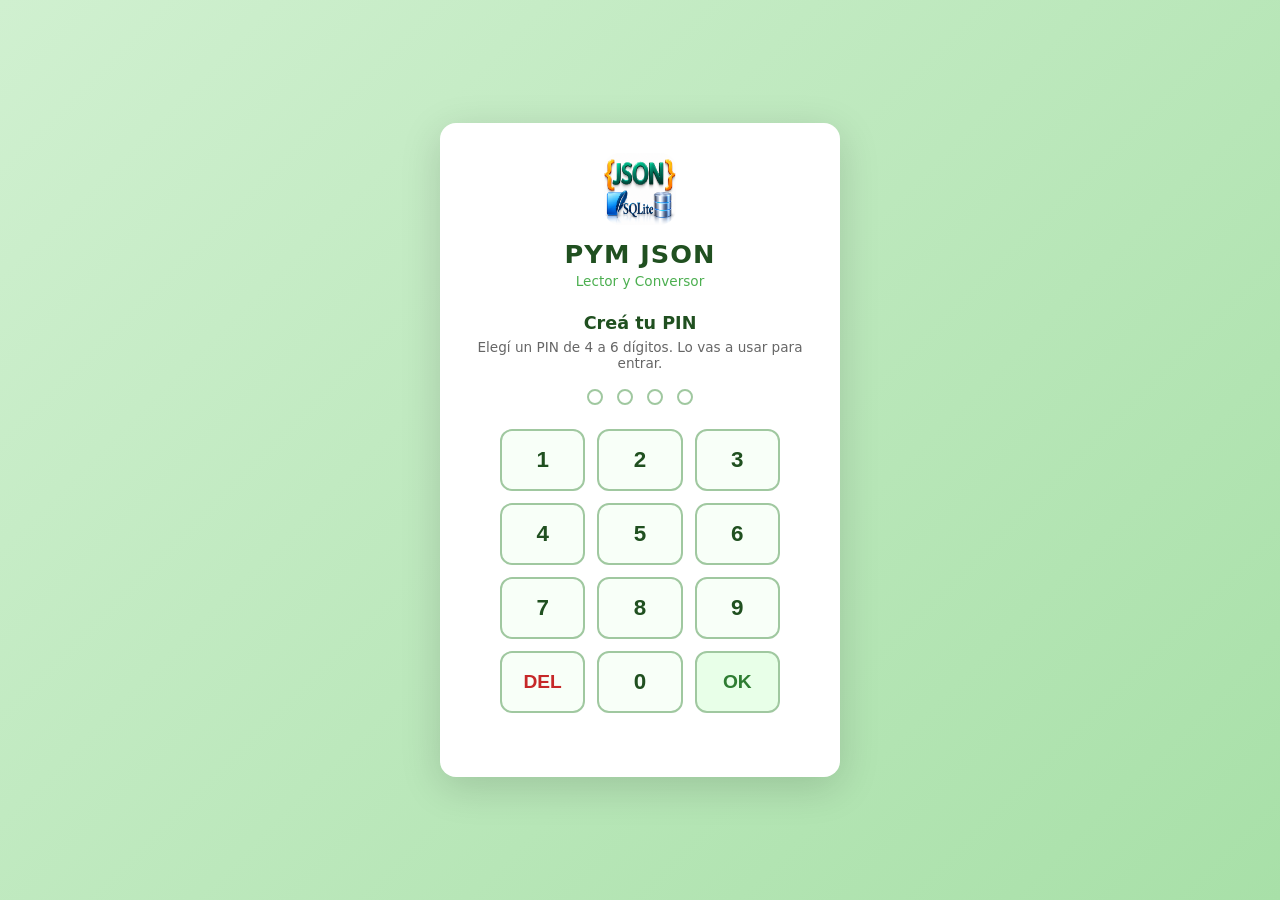
<file: login.html>
<!DOCTYPE html>
<html lang="es">
<head>
  <meta charset="UTF-8">
  <meta name="viewport" content="width=device-width, initial-scale=1.0, user-scalable=no">
  <title>PYM JSON - Acceso</title>

  <link rel="manifest" href="manifest.json">
  <meta name="theme-color" content="#4caf50">
  <link rel="icon" href="icon-192.png">

  <link rel="stylesheet" href="css/estilo.css">
  <link rel="stylesheet" href="css/login.css">
</head>
<body data-plataforma="pc">

  <div class="auth-container">
    <div class="auth-card">
      <div class="auth-header">
        <img src="icon-192.png" alt="PYM JSON" class="auth-logo"
             onerror="this.style.display='none'">
        <h1>PYM JSON</h1>
        <p class="auth-subtitle">Lector y Conversor</p>
      </div>

      <!-- ============ ESTADO 1: SIN PIN (crear) ============ -->
      <div id="panel-crear" class="auth-panel hidden">
        <h2 class="auth-titulo">Creá tu PIN</h2>
        <p class="auth-desc">Elegí un PIN de 4 a 6 dígitos. Lo vas a usar para entrar.</p>

        <div class="pin-display" id="pin-display-crear">
          <span class="pin-dot"></span><span class="pin-dot"></span>
          <span class="pin-dot"></span><span class="pin-dot"></span>
        </div>

        <div class="pin-pad">
          <button class="pin-key" data-key="1">1</button>
          <button class="pin-key" data-key="2">2</button>
          <button class="pin-key" data-key="3">3</button>
          <button class="pin-key" data-key="4">4</button>
          <button class="pin-key" data-key="5">5</button>
          <button class="pin-key" data-key="6">6</button>
          <button class="pin-key" data-key="7">7</button>
          <button class="pin-key" data-key="8">8</button>
          <button class="pin-key" data-key="9">9</button>
         <button class="pin-key pin-key-borrar" data-key="borrar">DEL</button>
          <button class="pin-key" data-key="0">0</button>
          <button class="pin-key pin-key-ok" data-key="ok">OK</button>
        </div>

        <p id="error-crear" class="error-msg"></p>
      </div>

      <!-- ============ ESTADO 2: CON PIN (ingresar) ============ -->
      <div id="panel-login" class="auth-panel hidden">
        <h2 class="auth-titulo">Ingresá tu PIN</h2>

        <div class="pin-display" id="pin-display-login">
          <span class="pin-dot"></span><span class="pin-dot"></span>
          <span class="pin-dot"></span><span class="pin-dot"></span>
        </div>

        <div class="pin-pad">
          <button class="pin-key" data-key="1">1</button>
          <button class="pin-key" data-key="2">2</button>
          <button class="pin-key" data-key="3">3</button>
          <button class="pin-key" data-key="4">4</button>
          <button class="pin-key" data-key="5">5</button>
          <button class="pin-key" data-key="6">6</button>
          <button class="pin-key" data-key="7">7</button>
          <button class="pin-key" data-key="8">8</button>
          <button class="pin-key" data-key="9">9</button>
          <button class="pin-key pin-key-borrar" data-key="borrar">âŒ«</button>
          <button class="pin-key" data-key="0">0</button>
          <button class="pin-key pin-key-ok" data-key="ok">âœ“</button>
        </div>

        <p id="error-login" class="error-msg"></p>

        <button id="btn-olvide" class="link-btn" type="button">
          Olvidé mi PIN (borra todo)
        </button>
      </div>

    </div>
  </div>

  <script src="js/auth.js"></script>
  <script src="js/login.js"></script>
</body>
</html>
</file>
<file: css/estilo.css>
/* ============================================================
   PYM JSON - Estilo global (verde PYM)
   ============================================================ */

:root {
  --pym-fondo:       #d0f0d0;
  --pym-titulo:      #205020;
  --pym-verde:       #4caf50;
  --pym-verde-osc:   #2e7d32;
  --pym-verde-claro: #e8ffe8;
  --pym-borde:       #a0c8a0;
  --pym-editor:      #f8fff8;
  --pym-sombra:      0 2px 8px rgba(0,0,0,0.15);
  --pym-radio:       8px;
  --pym-fuente:      'Segoe UI', Roboto, system-ui, sans-serif;
}

* { box-sizing: border-box; }

html, body {
  margin: 0;
  padding: 0;
  min-height: 100vh;
  font-family: var(--pym-fuente);
  background: var(--pym-fondo);
  color: var(--pym-titulo);
}

/* ================= HEADER ================= */
.pym-header {
  background: linear-gradient(180deg, #4caf50 0%, #2e7d32 100%);
  color: #fff;
  padding: 10px 16px;
  box-shadow: var(--pym-sombra);
  position: sticky;
  top: 0;
  z-index: 100;
}

.pym-header-fila {
  display: flex;
  align-items: center;
  justify-content: space-between;
  gap: 12px;
}

.pym-header-fila + .pym-header-fila { margin-top: 4px; }

.pym-titulo {
  margin: 0;
  font-size: 1.4rem;
  letter-spacing: 2px;
  font-weight: 700;
  text-shadow: 0 1px 2px rgba(0,0,0,0.25);
}

.pym-reloj {
  text-align: right;
  font-variant-numeric: tabular-nums;
}

.pym-reloj #pym-fecha { font-size: 0.8rem; opacity: 0.9; }
.pym-reloj #pym-hora  { font-size: 1.1rem; font-weight: 600; }

.pym-visitas { opacity: 0.95; font-size: 0.85rem; }

.pym-btn-logout {
  background: rgba(255, 255, 255, 0.2);
  color: #fff;
  border: 1px solid rgba(255, 255, 255, 0.5);
  border-radius: 6px;
  padding: 5px 14px;
  cursor: pointer;
  font-size: 0.85rem;
  font-weight: 600;
  transition: background 0.15s;
  font-family: inherit;
}
.pym-btn-logout:hover  { background: rgba(255, 255, 255, 0.35); }
.pym-btn-logout:active { background: rgba(255, 255, 255, 0.5); }

/* ================= MAIN / MENU ================= */
.pym-main {
  padding: 16px;
  max-width: 1100px;
  margin: 0 auto;
  padding-bottom: 60px;
}

.pym-menu {
  display: grid;
  grid-template-columns: repeat(auto-fill, minmax(180px, 1fr));
  gap: 10px;
}

.pym-btn {
  background: #fff;
  color: var(--pym-titulo);
  border: 2px solid var(--pym-borde);
  border-radius: var(--pym-radio);
  padding: 14px 12px;
  font-size: 0.95rem;
  font-weight: 600;
  cursor: pointer;
  text-align: left;
  transition: all 0.15s ease;
  box-shadow: 0 1px 3px rgba(0,0,0,0.08);
  font-family: inherit;
}
.pym-btn:hover:not(:disabled) {
  background: var(--pym-verde-claro);
  border-color: var(--pym-verde);
  transform: translateY(-1px);
  box-shadow: var(--pym-sombra);
}
.pym-btn:active:not(:disabled) { transform: translateY(0); }

.pym-btn .num {
  display: inline-block;
  background: var(--pym-verde);
  color: #fff;
  border-radius: 50%;
  width: 22px;
  height: 22px;
  line-height: 22px;
  text-align: center;
  font-size: 0.75rem;
  margin-right: 8px;
  font-weight: 700;
}

/* Boton deshabilitado */
.pym-btn:disabled {
  opacity: 0.5;
  cursor: not-allowed;
  background: #f0f0f0;
  color: #666;
}
.pym-btn:disabled:hover {
  transform: none;
  box-shadow: 0 1px 3px rgba(0,0,0,0.08);
  background: #f0f0f0;
}
.pym-btn:disabled .num { background: #b0b0b0; }

/* ================= FOOTER ================= */
.pym-footer {
  position: fixed;
  bottom: 0;
  left: 0;
  right: 0;
  background: #fff;
  border-top: 1px solid var(--pym-borde);
  padding: 8px 16px;
  font-size: 0.85rem;
  color: var(--pym-titulo);
  text-align: center;
  z-index: 90;
}

/* ================= MODALES ================= */
.pym-modal-fondo {
  position: fixed;
  inset: 0;
  background: rgba(0,0,0,0.35);
  display: flex;
  align-items: center;
  justify-content: center;
  z-index: 200;
  animation: pymFadeIn 0.15s ease;
}

@keyframes pymFadeIn {
  from { opacity: 0 }
  to   { opacity: 1 }
}

.pym-modal {
  background: var(--pym-fondo);
  border-radius: var(--pym-radio);
  box-shadow: 0 8px 32px rgba(0,0,0,0.3);
  width: 90vw;
  max-width: 720px;
  max-height: 90vh;
  display: flex;
  flex-direction: column;
  animation: pymSlideUp 0.2s ease;
}

@keyframes pymSlideUp {
  from { transform: translateY(20px); opacity: 0 }
  to   { transform: translateY(0);    opacity: 1 }
}

.pym-modal-header {
  background: linear-gradient(180deg, #4caf50 0%, #2e7d32 100%);
  color: #fff;
  padding: 12px 16px;
  border-radius: var(--pym-radio) var(--pym-radio) 0 0;
  display: flex;
  justify-content: space-between;
  align-items: center;
}

.pym-modal-header h2 {
  margin: 0;
  font-size: 1.05rem;
  letter-spacing: 1px;
}

.pym-modal-cerrar {
  background: transparent;
  border: none;
  color: #fff;
  font-size: 1.5rem;
  cursor: pointer;
  line-height: 1;
  padding: 0 6px;
}
.pym-modal-cerrar:hover { opacity: 0.8; }

.pym-modal-cuerpo {
  padding: 16px;
  overflow: auto;
  flex: 1;
}

.pym-modal-pie {
  padding: 10px 16px;
  border-top: 1px solid var(--pym-borde);
  display: flex;
  gap: 8px;
  justify-content: flex-end;
  background: rgba(255,255,255,0.5);
  border-radius: 0 0 var(--pym-radio) var(--pym-radio);
}

/* Botones dentro de modal */
.pym-btn-accion {
  background: var(--pym-verde);
  color: #fff;
  border: none;
  border-radius: 6px;
  padding: 10px 18px;
  font-size: 0.95rem;
  font-weight: 600;
  cursor: pointer;
  font-family: inherit;
}
.pym-btn-accion:hover { background: var(--pym-verde-osc); }

.pym-btn-accion.secundario {
  background: #fff;
  color: var(--pym-titulo);
  border: 2px solid var(--pym-borde);
}
.pym-btn-accion.secundario:hover { background: var(--pym-verde-claro); }

/* Formularios dentro de modal */
.pym-campo { margin-bottom: 12px; }

.pym-campo label {
  display: block;
  font-size: 0.85rem;
  font-weight: 600;
  margin-bottom: 4px;
  color: var(--pym-titulo);
}

.pym-campo input[type="text"],
.pym-campo input[type="number"],
.pym-campo select,
.pym-campo textarea {
  width: 100%;
  padding: 8px 10px;
  border: 1px solid var(--pym-borde);
  border-radius: 6px;
  font-family: inherit;
  font-size: 0.9rem;
  background: #fff;
  color: var(--pym-titulo);
}

.pym-campo textarea {
  resize: vertical;
  min-height: 80px;
  font-family: monospace;
}

/* Estado dentro de modal */
.pym-estado {
  font-size: 0.85rem;
  padding: 8px;
  background: rgba(255,255,255,0.6);
  border-radius: 6px;
  margin-top: 10px;
}

/* ================= TOASTS ================= */
#pym-toasts {
  position: fixed;
  bottom: 60px;
  right: 20px;
  z-index: 500;
  display: flex;
  flex-direction: column;
  gap: 8px;
}

.pym-toast {
  background: var(--pym-verde-osc);
  color: #fff;
  padding: 10px 16px;
  border-radius: 6px;
  font-size: 0.9rem;
  box-shadow: var(--pym-sombra);
  animation: pymSlideIn 0.2s ease;
  max-width: 320px;
}

.pym-toast.error { background: #c62828; }
.pym-toast.info  { background: #1565c0; }

@keyframes pymSlideIn {
  from { transform: translateX(100%); opacity: 0 }
  to   { transform: translateX(0);    opacity: 1 }
}

/* ================= MOVIL ================= */
body[data-plataforma="movil"] .pym-menu {
  grid-template-columns: repeat(2, 1fr);
}

body[data-plataforma="movil"] .pym-titulo { font-size: 1.1rem; }
body[data-plataforma="movil"] .pym-main   { padding: 10px; }
body[data-plataforma="movil"] .pym-btn    { font-size: 0.85rem; padding: 12px 10px; }
body[data-plataforma="movil"] .pym-modal  { width: 96vw; max-height: 94vh; }
body[data-plataforma="movil"] .pym-modal-header h2 { font-size: 0.95rem; }

/* Boton "pendiente de migracion": gris claro con borde punteado */
.pym-btn.pym-btn-pendiente {
  background: #f4f4f4;
  border-style: dashed;
  border-color: #c0c0c0;
  color: #888;
  opacity: 0.75;
}
.pym-btn.pym-btn-pendiente .num {
  background: #a0a0a0;
}

/* Boton "requiere JSON": gris pero solido, mas visible */
.pym-btn:disabled:not(.pym-btn-pendiente) {
  background: #ececec;
  color: #999;
  opacity: 0.9;
}
.pym-btn:disabled:not(.pym-btn-pendiente) .num {
  background: #b8b8b8;
}
/* ================= PESTANAS (dentro de modal) ================= */
.pym-tabs {
  display: flex;
  flex-direction: column;
  height: 500px;
}

.pym-tabs-botones {
  display: flex;
  gap: 4px;
  border-bottom: 2px solid var(--pym-borde);
  margin-bottom: 12px;
}

.pym-tab-btn {
  background: #e8f0e8;
  color: var(--pym-titulo);
  border: 1px solid var(--pym-borde);
  border-bottom: none;
  border-radius: 6px 6px 0 0;
  padding: 8px 16px;
  cursor: pointer;
  font-size: 0.9rem;
  font-weight: 600;
  font-family: inherit;
  transition: background 0.15s;
  position: relative;
  top: 2px;
}

.pym-tab-btn:hover {
  background: var(--pym-verde-claro);
}

.pym-tab-btn.activo {
  background: #fff;
  border-color: var(--pym-verde);
  color: var(--pym-verde-osc);
}

.pym-tabs-cuerpos {
  flex: 1;
  position: relative;
  overflow: hidden;
}

.pym-tab-cuerpo {
  display: none;
  position: absolute;
  inset: 0;
  margin: 0;
  padding: 12px;
  background: var(--pym-editor);
  border: 1px solid var(--pym-borde);
  border-radius: 6px;
  overflow: auto;
  font-family: Consolas, Monaco, monospace;
  font-size: 0.82rem;
  line-height: 1.4;
  color: var(--pym-titulo);
  white-space: pre;
}

.pym-tab-cuerpo.activo {
  display: block;
}

.pym-exp-info {
  margin-top: 10px;
  padding: 8px 12px;
  background: rgba(255,255,255,0.7);
  border-radius: 6px;
  font-size: 0.85rem;
  color: var(--pym-titulo);
  text-align: center;
}
/* ================= LISTA DE TABLAS (crear-db) ================= */
.pym-lista-tablas {
  max-height: 260px;
  overflow-y: auto;
  background: #fff;
  border: 1px solid var(--pym-borde);
  border-radius: 6px;
  padding: 8px 16px;
  margin: 10px 0;
  font-size: 0.9rem;
}

.pym-lista-tablas ul {
  margin: 0;
  padding: 0;
  list-style: none;
}

.pym-lista-tablas li {
  padding: 3px 0;
  border-bottom: 1px solid #e8f0e8;
}

.pym-lista-tablas li:last-child {
  border-bottom: none;
}
/* ================= VISOR SQLITE (db-viewer) ================= */
.pym-dbv-barra {
  display: flex;
  align-items: center;
  gap: 8px;
  margin-bottom: 10px;
  flex-wrap: wrap;
  background: rgba(255,255,255,0.7);
  padding: 10px 12px;
  border-radius: 6px;
}

.pym-dbv-barra label {
  font-size: 0.85rem;
  font-weight: 600;
  color: var(--pym-titulo);
}

.pym-dbv-barra select,
.pym-dbv-barra input[type="text"] {
  padding: 6px 10px;
  border: 1px solid var(--pym-borde);
  border-radius: 6px;
  font-family: inherit;
  font-size: 0.85rem;
  background: #fff;
  color: var(--pym-titulo);
}

.pym-dbv-barra input[type="text"] {
  flex: 1;
  min-width: 140px;
}

.pym-btn-mini {
  background: var(--pym-verde);
  color: #fff;
  border: none;
  border-radius: 6px;
  padding: 6px 12px;
  cursor: pointer;
  font-size: 0.85rem;
  font-weight: 600;
  font-family: inherit;
}
.pym-btn-mini:hover { background: var(--pym-verde-osc); }

.pym-dbv-info {
  font-size: 0.85rem;
  color: var(--pym-titulo);
  padding: 6px 0 10px;
}

.pym-dbv-tabla-wrap {
  max-height: 480px;
  overflow: auto;
  border: 1px solid var(--pym-borde);
  border-radius: 6px;
  background: #fff;
}

.pym-tabla {
  border-collapse: collapse;
  width: 100%;
  font-size: 0.82rem;
}

.pym-tabla th {
  background: var(--pym-verde-claro);
  color: var(--pym-titulo);
  padding: 8px 10px;
  text-align: left;
  border-bottom: 2px solid var(--pym-borde);
  position: sticky;
  top: 0;
  z-index: 1;
  user-select: none;
  white-space: nowrap;
}

.pym-tabla th:hover {
  background: #d8f0d8;
}

.pym-tabla td {
  padding: 5px 10px;
  border-bottom: 1px solid #e8f0e8;
  white-space: nowrap;
  max-width: 300px;
  overflow: hidden;
  text-overflow: ellipsis;
}

.pym-tabla tr:nth-child(even) td {
  background: #f8fff8;
}

.pym-tabla tr:hover td {
  background: var(--pym-verde-claro);
}
/* ================= EXPORTAR (modal 4) ================= */
.pym-exp-layout {
  display: grid;
  grid-template-columns: 1fr 1fr;
  gap: 16px;
}

@media (max-width: 700px) {
  .pym-exp-layout { grid-template-columns: 1fr; }
}

.pym-exp-izq, .pym-exp-der {
  background: rgba(255,255,255,0.7);
  border-radius: 6px;
  padding: 10px 14px;
}

.pym-exp-izq h4, .pym-exp-der h4 {
  margin: 4px 0 8px;
  font-size: 0.9rem;
  color: var(--pym-verde-osc);
  border-bottom: 1px solid var(--pym-borde);
  padding-bottom: 4px;
}

.pym-exp-cols {
  max-height: 300px;
  overflow-y: auto;
  border: 1px solid var(--pym-borde);
  border-radius: 4px;
  background: #fff;
  padding: 6px 10px;
  margin-bottom: 8px;
}

.pym-exp-col {
  display: block;
  padding: 3px 0;
  font-size: 0.85rem;
  cursor: pointer;
  user-select: none;
}

.pym-exp-col input {
  margin-right: 6px;
}

.pym-exp-radios {
  display: flex;
  flex-direction: column;
  gap: 4px;
  margin-bottom: 12px;
  font-size: 0.85rem;
}

.pym-exp-opts {
  display: flex;
  flex-direction: column;
  gap: 4px;
  font-size: 0.85rem;
}

.pym-exp-opts label {
  cursor: pointer;
  user-select: none;
}

.pym-exp-estado {
  margin-top: 12px;
  padding: 8px 12px;
  background: rgba(255,255,255,0.8);
  border-radius: 6px;
  font-size: 0.85rem;
  color: var(--pym-titulo);
}

.pym-btn-mini.secundario {
  background: #fff;
  color: var(--pym-titulo);
  border: 1px solid var(--pym-borde);
}
.pym-btn-mini.secundario:hover {
  background: var(--pym-verde-claro);
}
/* ================= RESUMEN DB (modal 7) ================= */
.pym-res-info {
  background: rgba(255,255,255,0.8);
  padding: 10px 14px;
  border-radius: 6px;
  margin-bottom: 12px;
  font-size: 0.9rem;
  color: var(--pym-titulo);
}

.pym-res-tabla-wrap {
  max-height: 480px;
  overflow: auto;
  border: 1px solid var(--pym-borde);
  border-radius: 6px;
  background: #fff;
}

.pym-res-tabla td:first-child {
  font-family: Consolas, monospace;
  font-size: 0.82rem;
}

/* ================= ARBOL DB (modal 8) ================= */
.pym-arb-layout {
  display: grid;
  grid-template-columns: 380px 1fr;
  gap: 12px;
  height: 520px;
}

@media (max-width: 800px) {
  .pym-arb-layout { grid-template-columns: 1fr; height: auto; }
}

.pym-arb-izq {
  background: #fff;
  border: 1px solid var(--pym-borde);
  border-radius: 6px;
  overflow: auto;
  padding: 8px;
}

.pym-arb-arbol {
  font-size: 0.85rem;
}

.pym-arb-tabla {
  padding: 4px 8px;
  border-radius: 4px;
  cursor: pointer;
  transition: background 0.15s;
  font-family: Consolas, monospace;
  font-size: 0.82rem;
}

.pym-arb-tabla:hover {
  background: var(--pym-verde-claro);
}

.pym-arb-tabla.activo {
  background: var(--pym-verde);
  color: #fff;
}

.pym-arb-tabla.activo .pym-arb-icono {
  color: #fff;
}

.pym-arb-icono {
  color: var(--pym-verde-osc);
  font-weight: bold;
}

.pym-arb-cols {
  margin-bottom: 4px;
}

.pym-arb-col {
  font-family: Consolas, monospace;
  font-size: 0.75rem;
  color: #666;
  padding: 1px 0;
}

.pym-arb-der {
  background: #fff;
  border: 1px solid var(--pym-borde);
  border-radius: 6px;
  display: flex;
  flex-direction: column;
  overflow: hidden;
}

.pym-arb-info {
  padding: 8px 12px;
  background: var(--pym-verde-claro);
  font-size: 0.85rem;
  font-weight: 600;
  border-bottom: 1px solid var(--pym-borde);
}

.pym-arb-preview {
  flex: 1;
  overflow: auto;
}

/* ================= DIAGRAMA ER (modal 9) ================= */
.pym-dia-info {
  background: rgba(255,255,255,0.8);
  padding: 8px 12px;
  border-radius: 6px;
  margin-bottom: 10px;
  font-size: 0.85rem;
  color: var(--pym-titulo);
}

.pym-dia-lienzo {
  width: 100%;
  height: 520px;
  border: 1px solid var(--pym-borde);
  border-radius: 6px;
  overflow: hidden;
  background: #f0fff0;
}
/* ================= TXT -> UTF-8 (modal 17) ================= */
.pym-t2u-info {
  background: rgba(255,255,255,0.8);
  border-radius: 6px;
  padding: 10px 14px;
  margin-bottom: 12px;
  font-size: 0.85rem;
  color: var(--pym-titulo);
  line-height: 1.6;
}

.pym-t2u-layout {
  display: grid;
  grid-template-columns: 1fr 320px;
  gap: 12px;
  height: 400px;
}

@media (max-width: 800px) {
  .pym-t2u-layout { grid-template-columns: 1fr; height: auto; }
}

.pym-t2u-izq, .pym-t2u-der {
  display: flex;
  flex-direction: column;
  background: rgba(255,255,255,0.7);
  border-radius: 6px;
  padding: 10px 12px;
}

.pym-t2u-izq h4, .pym-t2u-der h4 {
  margin: 0 0 8px;
  font-size: 0.9rem;
  color: var(--pym-verde-osc);
  border-bottom: 1px solid var(--pym-borde);
  padding-bottom: 4px;
}

.pym-t2u-izq textarea {
  flex: 1;
  width: 100%;
  min-height: 300px;
  font-family: Consolas, monospace;
  font-size: 0.82rem;
  padding: 8px;
  border: 1px solid var(--pym-borde);
  border-radius: 4px;
  background: #fff;
  color: var(--pym-titulo);
  resize: none;
}

.pym-t2u-opt {
  display: block;
  margin: 8px 0;
  font-size: 0.85rem;
  cursor: pointer;
  user-select: none;
}

.pym-t2u-opt input {
  margin-right: 6px;
}
/* ================= CSV -> RTF y XLSX -> RTF (modal 14 y 15) ================= */
.pym-c2r-info {
  background: rgba(255,255,255,0.8);
  border-radius: 6px;
  padding: 10px 14px;
  margin-bottom: 12px;
  font-size: 0.85rem;
  color: var(--pym-titulo);
}

.pym-c2r-layout {
  display: grid;
  grid-template-columns: 1fr 320px;
  gap: 12px;
}

@media (max-width: 800px) {
  .pym-c2r-layout { grid-template-columns: 1fr; }
}

.pym-c2r-izq, .pym-c2r-der {
  background: rgba(255,255,255,0.7);
  border-radius: 6px;
  padding: 10px 12px;
}

.pym-c2r-izq h4, .pym-c2r-der h4 {
  margin: 0 0 8px;
  font-size: 0.9rem;
  color: var(--pym-verde-osc);
  border-bottom: 1px solid var(--pym-borde);
  padding-bottom: 4px;
}

.pym-c2r-preview {
  max-height: 420px;
  overflow: auto;
  border: 1px solid var(--pym-borde);
  border-radius: 4px;
  background: #fff;
}

.pym-c2r-opt {
  display: block;
  margin: 6px 0;
  font-size: 0.85rem;
  cursor: pointer;
  user-select: none;
}
.pym-c2r-opt input { margin-right: 6px; }

.pym-x2r-hojas {
  margin: 0;
  padding-left: 20px;
  font-size: 0.85rem;
  line-height: 1.6;
}

/* ================= CSV -> SQLite (modal 16) ================= */
.pym-c2s-layout {
  display: grid;
  grid-template-columns: 1fr 300px;
  gap: 12px;
}

@media (max-width: 800px) {
  .pym-c2s-layout { grid-template-columns: 1fr; }
}

.pym-c2s-izq, .pym-c2s-der {
  background: rgba(255,255,255,0.7);
  border-radius: 6px;
  padding: 10px 12px;
}

.pym-c2s-izq h4, .pym-c2s-der h4 {
  margin: 0 0 8px;
  font-size: 0.9rem;
  color: var(--pym-verde-osc);
  border-bottom: 1px solid var(--pym-borde);
  padding-bottom: 4px;
}
</file>
<file: css/login.css>
/* ============================================================
   Login por PIN
   ============================================================ */

.auth-container {
  min-height: 100vh;
  display: flex; align-items: center; justify-content: center;
  padding: 20px;
  background: linear-gradient(135deg, #d0f0d0 0%, #a8e0a8 100%);
}

.auth-card {
  background: #fff;
  border-radius: 16px;
  box-shadow: 0 10px 40px rgba(0,0,0,0.15);
  padding: 30px 24px;
  width: 100%;
  max-width: 400px;
  text-align: center;
}

.auth-header { margin-bottom: 24px; }
.auth-logo {
  width: 72px; height: 72px;
  margin-bottom: 10px;
  border-radius: 16px;
}
.auth-header h1 {
  margin: 0;
  color: #205020;
  font-size: 1.6rem;
  letter-spacing: 1px;
}
.auth-subtitle {
  color: #4caf50;
  font-size: 0.85rem;
  margin: 4px 0 0;
}

.auth-titulo {
  color: #205020;
  font-size: 1.1rem;
  margin: 0 0 6px;
}
.auth-desc {
  color: #666;
  font-size: 0.85rem;
  margin: 0 0 18px;
}

/* ================= PIN DISPLAY ================= */
.pin-display {
  display: flex; justify-content: center; gap: 14px;
  margin: 18px 0 24px;
}
.pin-dot {
  width: 16px; height: 16px;
  border-radius: 50%;
  border: 2px solid #a0c8a0;
  background: transparent;
  transition: all 0.15s ease;
}
.pin-dot.activo {
  background: #4caf50;
  border-color: #4caf50;
  transform: scale(1.15);
}
.pin-dot.error {
  background: #c62828;
  border-color: #c62828;
  animation: shake 0.3s;
}
@keyframes shake {
  0%,100% { transform: translateX(0); }
  25% { transform: translateX(-5px); }
  75% { transform: translateX(5px); }
}

/* ================= TECLADO ================= */
.pin-pad {
  display: grid;
  grid-template-columns: repeat(3, 1fr);
  gap: 12px;
  margin: 0 auto;
  max-width: 280px;
}
.pin-key {
  background: #f8fff8;
  border: 2px solid #a0c8a0;
  border-radius: 12px;
  font-size: 1.4rem;
  font-weight: 600;
  color: #205020;
  padding: 16px 0;
  cursor: pointer;
  transition: all 0.1s ease;
  user-select: none;
}
.pin-key:hover { background: #e8ffe8; border-color: #4caf50; }
.pin-key:active { transform: scale(0.95); background: #4caf50; color: #fff; }
.pin-key-borrar { color: #c62828; font-size: 1.2rem; }
.pin-key-ok { color: #2e7d32; background: #e8ffe8; font-size: 1.2rem; }

/* ================= ERRORES ================= */
.error-msg {
  color: #c62828;
  font-size: 0.85rem;
  min-height: 20px;
  margin: 14px 0 0;
}

/* ================= LINKS ================= */
.link-btn {
  background: none; border: none;
  color: #4caf50;
  font-size: 0.8rem;
  text-decoration: underline;
  cursor: pointer;
  margin-top: 16px;
  padding: 4px;
}
.link-btn:hover { color: #2e7d32; }

.hidden { display: none !important; }
</file>
